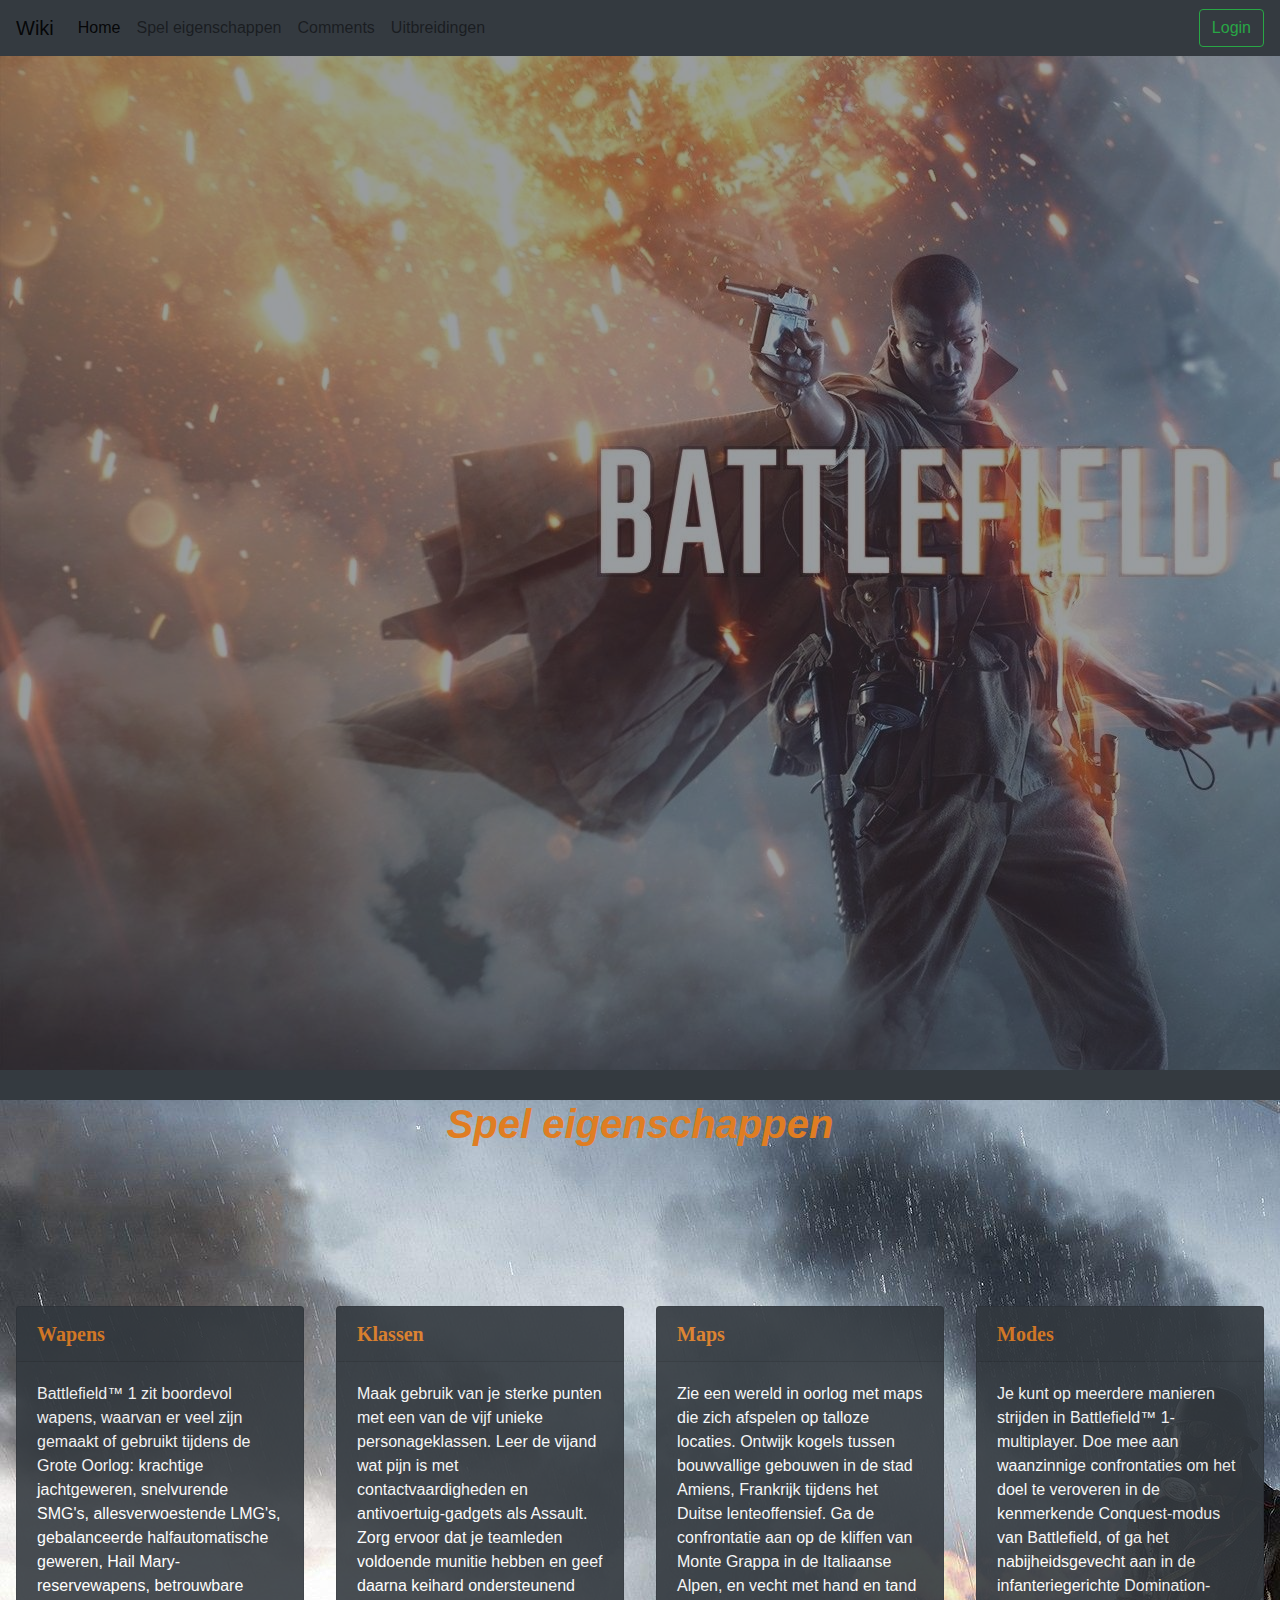
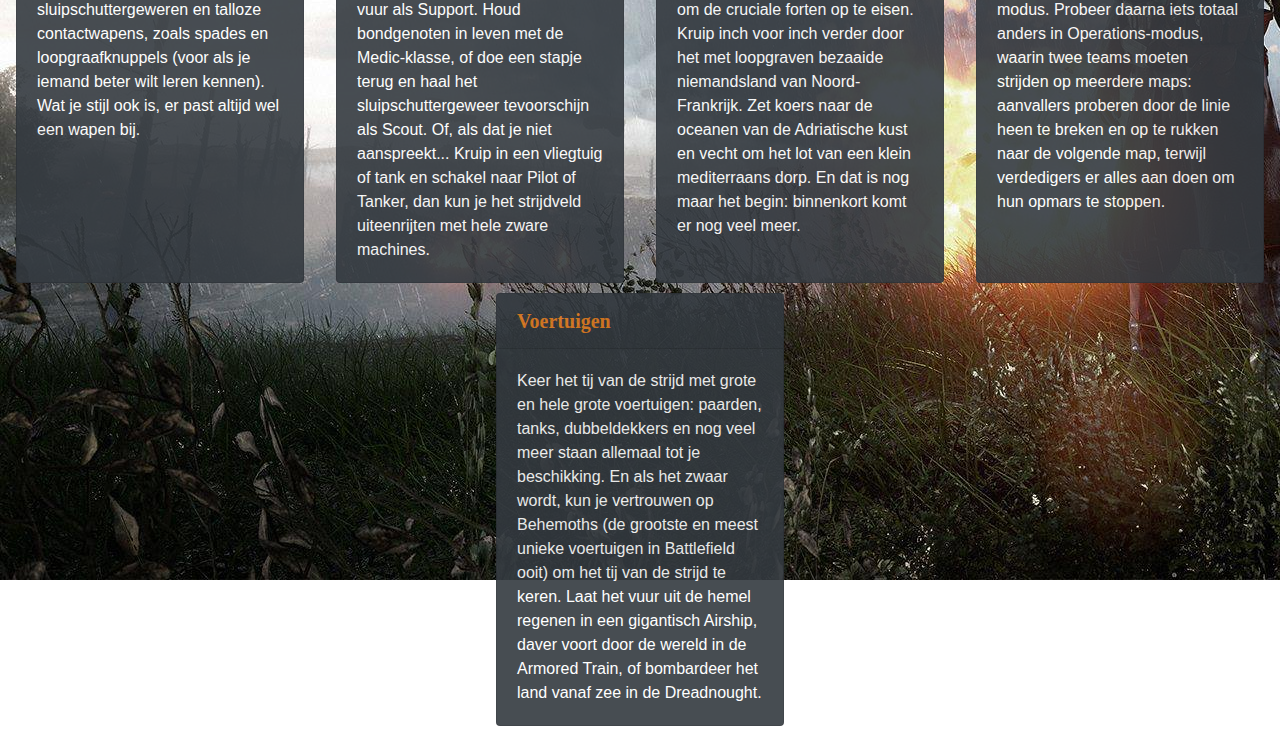
<file: index.html>
<!doctype html>
<html lang="en">
    <head>
        <!-- Required meta tags -->
        <meta charset="utf-8">
        <meta name="viewport" content="width=device-width, initial-scale=1, shrink-to-fit=no">
        <link rel="stylesheet" type="text/css" href="css/style.css">
        <!-- Bootstrap CSS -->
        <link rel="stylesheet" href="https://stackpath.bootstrapcdn.com/bootstrap/4.4.1/css/bootstrap.min.css" integrity="sha384-Vkoo8x4CGsO3+Hhxv8T/Q5PaXtkKtu6ug5TOeNV6gBiFeWPGFN9MuhOf23Q9Ifjh" crossorigin="anonymous">
        <title>Wiki Battlefield 1</title>
    </head>
    <body>
        <!-- Start nevbar-->
        <nav class="navbar navbar-expand-lg navbar-light bg-dark">
            <a class="navbar-brand" href="#">Wiki</a>
            <button class="navbar-toggler" type="button" data-toggle="collapse" data-target="#navbarSupportedContent" aria-controls="navbarSupportedContent" aria-expanded="false" aria-label="Toggle navigation">
            <span class="navbar-toggler-icon"></span>
            </button>
            <div class="collapse navbar-collapse" id="navbarSupportedContent">
                <ul class="navbar-nav mr-auto">
                    <li class="nav-item">
                        <a class="nav-link active" href="">Home</a>
                    </li>
                    <li class="nav-item">
                        <a class="nav-link" href="#gameProperties">Spel eigenschappen</a>
                    </li>
                    <li class="nav-item">
                        <a class="nav-link" href="./threads.php">Comments</a>
                    </li>
                    <li class="nav-item">
                        <a class="nav-link" href="./uitbreidingen.html">Uitbreidingen</a>
                    </li>
                </ul>
                <form class="form-inline my-2 my-lg-0">
                    <a class="btn btn-outline-success my-2 my-sm-0" href="./login.php">Login</a>
                </form>
            </div>
        </nav>
        <!--End Navbar-->
        <div class="col-md-12 bg-dark" style="position: absolute; top: 0px; height: 1080px; z-index: -1; opacity: 0.5;"></div>
        <div class="col-md-12 bg-dark" style="position: absolute; top: 1070px; height: 30px;"></div>
        <div class="col-md-12" style="position: absolute; top: 1100px; height: 1080px; z-index: -1;" id="secondBackground">
            <div class="row">
                <div class="col-md-4"></div>
                <div class="col-md-4 text-center">
                    <h1 class="gameProperties">Spel eigenschappen</h1>
                </div>
                <div class="col-md-4"></div>
            </div>
        </div>
        <div class="col-md-12 cards" id="gameProperties">
            <div class="row">
                <div class="card text-white bg-dark" style="width: 18rem;">
                    <div class="card-header">Wapens</div>
                    <div class="card-body">
                        <p class="card-text">Battlefield™ 1 zit boordevol wapens, waarvan er veel zijn gemaakt of gebruikt tijdens de Grote Oorlog: krachtige jachtgeweren, snelvurende SMG's, allesverwoestende LMG's, gebalanceerde halfautomatische geweren, Hail Mary-reservewapens, betrouwbare sluipschuttergeweren en talloze contactwapens, zoals spades en loopgraafknuppels (voor als je iemand beter wilt leren kennen). Wat je stijl ook is, er past altijd wel een wapen bij.</p>
                    </div>
                </div>
                <div class="card text-white bg-dark" style="width: 18rem;">
                    <div class="card-header">Klassen</div>
                    <div class="card-body">
                        <p class="card-text">Maak gebruik van je sterke punten met een van de vijf unieke personageklassen. Leer de vijand wat pijn is met contactvaardigheden en antivoertuig-gadgets als Assault. Zorg ervoor dat je teamleden voldoende munitie hebben en geef daarna keihard ondersteunend vuur als Support. Houd bondgenoten in leven met de Medic-klasse, of doe een stapje terug en haal het sluipschuttergeweer tevoorschijn als Scout. Of, als dat je niet aanspreekt... Kruip in een vliegtuig of tank en schakel naar Pilot of Tanker, dan kun je het strijdveld uiteenrijten met hele zware machines.</p>
                    </div>
                </div>
                <div class="card text-white bg-dark" style="width: 18rem;">
                    <div class="card-header">Maps</div>
                    <div class="card-body">
                        <p class="card-text">Zie een wereld in oorlog met maps die zich afspelen op talloze locaties. Ontwijk kogels tussen bouwvallige gebouwen in de stad Amiens, Frankrijk tijdens het Duitse lenteoffensief. Ga de confrontatie aan op de kliffen van Monte Grappa in de Italiaanse Alpen, en vecht met hand en tand om de cruciale forten op te eisen. Kruip inch voor inch verder door het met loopgraven bezaaide niemandsland van Noord-Frankrijk. Zet koers naar de oceanen van de Adriatische kust en vecht om het lot van een klein mediterraans dorp. En dat is nog maar het begin: binnenkort komt er nog veel meer.</p>
                    </div>
                </div>
                <div class="card text-white bg-dark" style="width: 18rem;">
                    <div class="card-header">Modes</div>
                    <div class="card-body">
                        <p class="card-text">Je kunt op meerdere manieren strijden in Battlefield™ 1-multiplayer. Doe mee aan waanzinnige confrontaties om het doel te veroveren in de kenmerkende Conquest-modus van Battlefield, of ga het nabijheidsgevecht aan in de infanteriegerichte Domination-modus. Probeer daarna iets totaal anders in Operations-modus, waarin twee teams moeten strijden op meerdere maps: aanvallers proberen door de linie heen te breken en op te rukken naar de volgende map, terwijl verdedigers er alles aan doen om hun opmars te stoppen.</p>
                    </div>
                </div>
                <div class="card text-white bg-dark" style="width: 18rem;">
                    <div class="card-header">Voertuigen</div>
                    <div class="card-body">
                        <p class="card-text">Keer het tij van de strijd met grote en hele grote voertuigen: paarden, tanks, dubbeldekkers en nog veel meer staan allemaal tot je beschikking. En als het zwaar wordt, kun je vertrouwen op Behemoths (de grootste en meest unieke voertuigen in Battlefield ooit) om het tij van de strijd te keren. Laat het vuur uit de hemel regenen in een gigantisch Airship, daver voort door de wereld in de Armored Train, of bombardeer het land vanaf zee in de Dreadnought.</p>
                    </div>
                </div>
            </div>
        </div>
        <!-- Optional JavaScript -->
        <!-- jQuery first, then Popper.js, then Bootstrap JS -->
        <script src="https://code.jquery.com/jquery-3.4.1.slim.min.js" integrity="sha384-J6qa4849blE2+poT4WnyKhv5vZF5SrPo0iEjwBvKU7imGFAV0wwj1yYfoRSJoZ+n" crossorigin="anonymous"></script>
        <script src="https://cdn.jsdelivr.net/npm/popper.js@1.16.0/dist/umd/popper.min.js" integrity="sha384-Q6E9RHvbIyZFJoft+2mJbHaEWldlvI9IOYy5n3zV9zzTtmI3UksdQRVvoxMfooAo" crossorigin="anonymous"></script>
        <script src="https://stackpath.bootstrapcdn.com/bootstrap/4.4.1/js/bootstrap.min.js" integrity="sha384-wfSDF2E50Y2D1uUdj0O3uMBJnjuUD4Ih7YwaYd1iqfktj0Uod8GCExl3Og8ifwB6" crossorigin="anonymous"></script>
    </body>
</html>
</file>
<file: css/style.css>
body {
	background-image: url(../img/background.jpg);
	background-repeat: no-repeat;
	margin: 0px 0px;
}	


#secondBackground {
	background-image: url(../img/background2.jpg);
}


.grid-container {
  display: grid;
  grid-template-columns: 1fr 0.7fr 1.3fr 1.3fr 0.7fr 1fr;
  grid-template-rows: 0.08fr 1fr 1fr;
  gap: 7px 7px;
  grid-template-areas:
    ". . . . . ."
    ". . pic1 pic2 . ."
    ". . pic3 pic4 . .";
}
.pic1 { 
	grid-area: pic1;
	position: relative; 
}
.pic2 {
	grid-area: pic2;
	position: relative;
}
.pic3 {
	grid-area: pic3;
	position: relative;
}
.pic4 {
	grid-area: pic4;
	position: relative;
}

.pic-bg {
	z-index: 10;
	background: rgb(224,125,34);
	background: linear-gradient(135deg, rgba(224,125,34,1) 0%, rgba(221,174,29,1) 100%);
	opacity: 0;
}

.pic-bg:hover {
	cursor: pointer;
	opacity: 0.8;
}

.pic-bg {
	margin-right: 0px;
}



.expansionText {
	color: white;
	position: absolute;
	width: 400px;
	top: 90%;
	margin-top: -28px;
	z-index: 11;

}

.cards {
	top: 1250px;
}

.card {
    margin: 0 auto;
    float: none;
    margin-bottom: 10px;
    opacity: 0.9;
}

.card-header {
	font-family: "Yusei Magic";
	font-size: 20px;
	color: rgba(224,125,34,1);
	font-weight: 700;
}

.gameProperties {
	font-family: 'Noto Sans', sans-serif;
	font-weight: 700;
	font-style: italic;
	color: rgba(224,125,34,1);
}
</file>
